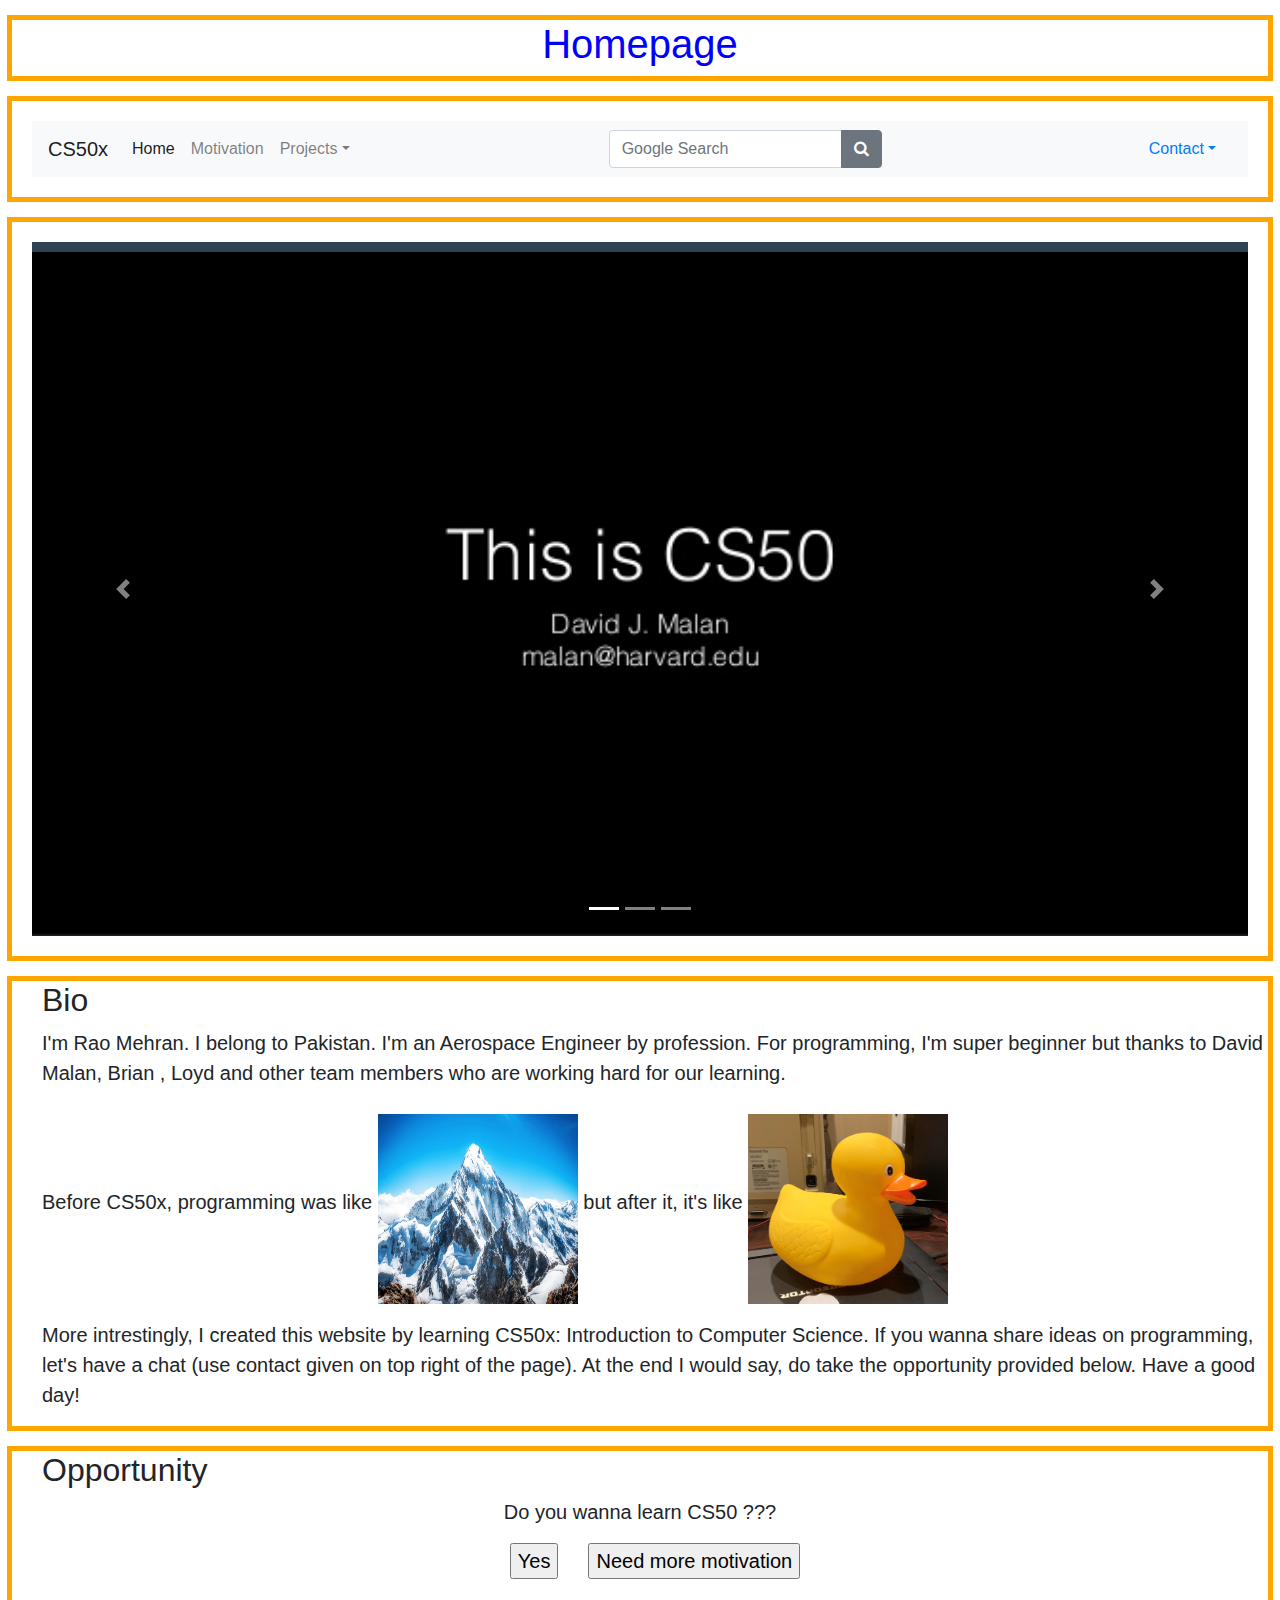
<file: index.html>
<!DOCTYPE html>
<html lang="en">
    <head>
		<!-- Required meta tags -->
        <meta charset="utf-8">
        <meta name="viewport" content="width=device-width, initial-scale=1, shrink-to-fit=no">
        <nav>
        <link rel="stylesheet" href="https://stackpath.bootstrapcdn.com/bootstrap/4.3.1/css/bootstrap.min.css">
        <link rel="stylesheet" href="https://maxcdn.bootstrapcdn.com/font-awesome/4.7.0/css/font-awesome.min.css">
        <link href="styles.css" rel="stylesheet">
        </nav>
        <script src="https://ajax.googleapis.com/ajax/libs/jquery/3.3.1/jquery.min.js"></script>
        <script src="https://cdnjs.cloudflare.com/ajax/libs/popper.js/1.14.7/umd/popper.min.js"></script>
        <script src="https://stackpath.bootstrapcdn.com/bootstrap/4.3.1/js/bootstrap.min.js"></script>

        <title>Home</title>

    </head>
    <body>
      <div class="boxed">
		    <h1 class="center">
		      Homepage
		    </h1>
		  </div>
		<div class="boxed">
      <div class="bs-example">
        <nav class="navbar navbar-expand-md navbar-light bg-light">
          <a href="https://cs50.harvard.edu/x/2020/" class="navbar-brand">CS50x</a>
          <button type="button" class="navbar-toggler" data-toggle="collapse" data-target="#navbarCollapse">
            <span class="navbar-toggler-icon"></span>
          </button>

          <div class="collapse navbar-collapse justify-content-between" id="navbarCollapse">
            <div class="navbar-nav" target="blank">
                <a href="index.html" class="nav-item nav-link active">Home</a>
                <a href="motivation.html" class="nav-item nav-link">Motivation</a>
                <div class="nav-item dropdown">
                    <a href="#" class="nav-link dropdown-toggle" data-toggle="dropdown">Projects</a>
                    <div class="dropdown-menu">
                        <a href="project1.html" class="dropdown-item" target="blank">Project 1</a>
                        <a href="project2.html" class="dropdown-item" target="blank">Project 2</a>
                        <a href="project3.html" class="dropdown-item" target="blank">Project 3</a>
                    </div>
                </div>
            </div>
            <form action="https://www.google.com/search" method="get" target="blank" class="form-inline">
                <div class="input-group">
                    <input type="text" name="q" class="form-control" placeholder="Google Search">
                    <div class="input-group-append">
                        <button type="submit" class="btn btn-secondary"><i class="fa fa-search"></i></button>
                    </div>
                </div>
            </form>
              <div class="nav-item dropdown">
                <a href="#" class="nav-link dropdown-toggle" data-toggle="dropdown">Contact</a>
                <div class="dropdown-menu">
                  <a href="https://www.facebook.com/rao.mehransattar/" class="dropdown-item" target="blank">Facebook</a>
                  <a href="https://www.instagram.com/rao_mehran/" class="dropdown-item" target="blank">Instagram</a>
                  <a href="mailto:mehransattar321@gmail.com" class="dropdown-item" target="blank">Gmail</a>
                </div>
              </div>
          </div>
        </nav>
      </div>
    </div>
    <div class="boxed">
        <div class="bs-example">
          <div id="myCarousel" class="carousel slide" data-ride="carousel">
            <!-- Carousel indicators -->
            <ol class="carousel-indicators">
              <li data-target="#myCarousel" data-slide-to="0" class="active"></li>
              <li data-target="#myCarousel" data-slide-to="1"></li>
              <li data-target="#myCarousel" data-slide-to="2"></li>
            </ol>
            <!-- Wrapper for carousel items -->
            <div class="carousel-inner">
              <div class="carousel-item active">
                <img src="cs50.jpg" alt="First Slide" style="width:100%;">
              </div>
              <div class="carousel-item">
                <img src="david.jpeg" alt="Second Slide" style="width:100%;">
              </div>
              <div class="carousel-item">
                <img src="david 2.jpg" alt="Third Slide" style="width:100%;">
              </div>
            </div>
            <!-- Carousel controls -->
            <a class="carousel-control-prev" href="#myCarousel" data-slide="prev">
              <span class="carousel-control-prev-icon"></span>
            </a>
            <a class="carousel-control-next" href="#myCarousel" data-slide="next">
              <span class="carousel-control-next-icon"></span>
            </a>
          </div>
        </div>
    </div>
    <div class="boxed">
        <h2 style="text-align:left; margin-left: 30px;"> Bio </h2>

        <ul class="nav justify-content-center" style="margin-left: 30px;">
          <li class="nav-item" style="font-size: 20px;">
            <p> I'm Rao Mehran. I belong to Pakistan. I'm an Aerospace Engineer by profession. For programming, I'm super beginner but thanks to David Malan, Brian , Loyd and other
             team members who are working hard for our learning.</p>
             <p>Before CS50x, programming was like <img src="mountain.jpg" alt="mountain" class="icon"> but after it, it's like <img src="duck.jpg" alt="duck" class="icon"> </p>
             <p>More intrestingly, I created this website by learning CS50x: Introduction to Computer Science. If you wanna share ideas on programming, let's have a chat (use contact given on
             top right of the page). At the end I would say, do take the opportunity provided below. Have a good day!</p>

            </p>
          </li>
        </ul>
    </div>
    <div class="boxed">
        <h2 style="text-align:left; margin-left: 30px;"> Opportunity </h2>
        <p class="center" style="font-size: 20px;"> Do you wanna learn CS50 ??? </p>
       <form class="nav justify-content-center" target="blank " style=" margin-left: 30px; margin-bottom: 30px; font-size: 20px;">
            <input type="submit" id = "name" name= "yes" value ="Yes"  formaction="https://www.edx.org/course/cs50s-introduction-to-computer-science">
            <input type="submit" id = "motivation" name= "motivation" value ="Need more motivation"   formaction="motivation.html" style=" margin-left: 30px;">
        </form>
        <p class="center"> </p>
    </div>

    </body>
</html>
</file>
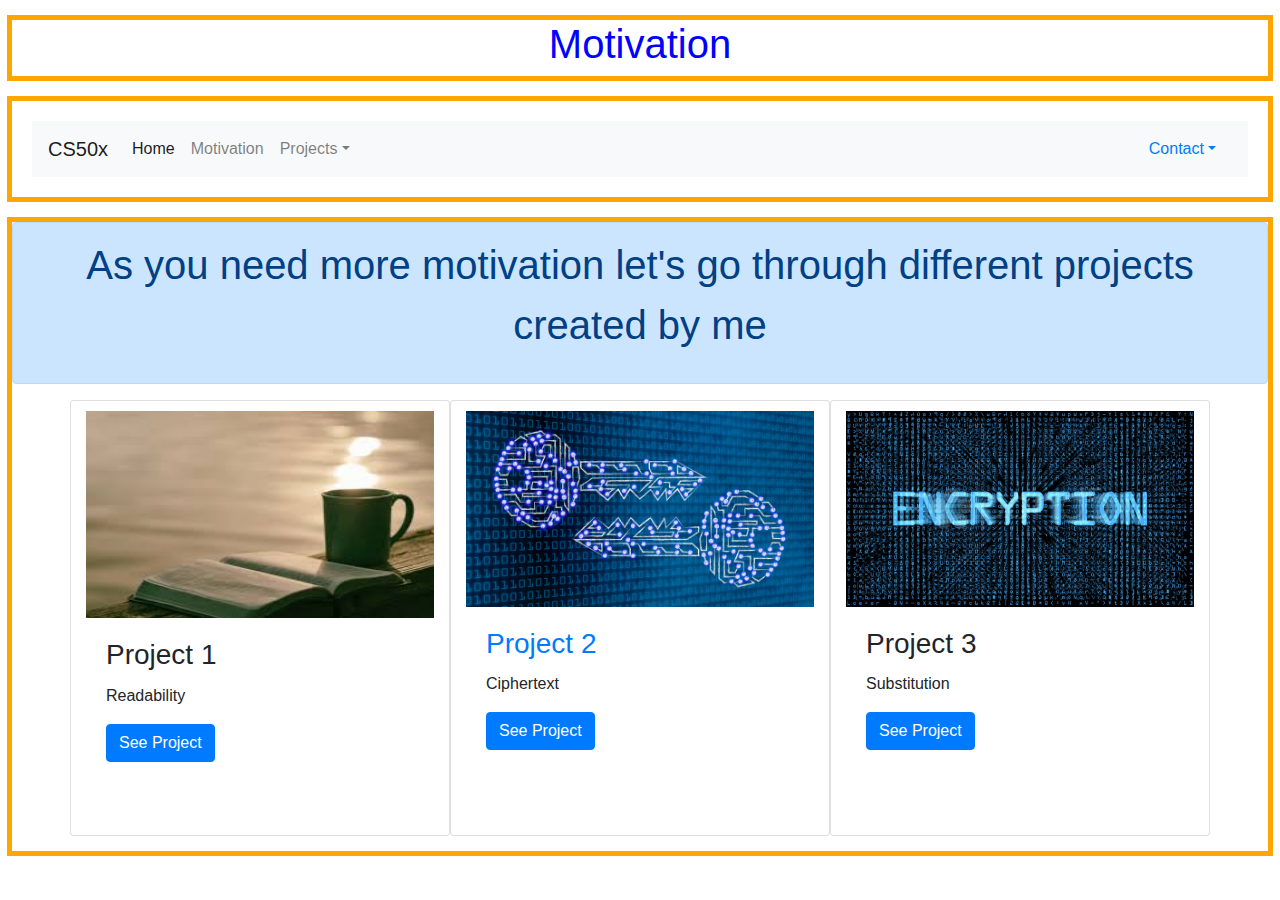
<file: motivation.html>
<!DOCTYPE html>
<html lang="en">
    <head>
		<!-- Required meta tags -->
        <meta charset="utf-8">
        <meta name="viewport" content="width=device-width, initial-scale=1, shrink-to-fit=no">
        <nav>
        <link rel="stylesheet" href="https://stackpath.bootstrapcdn.com/bootstrap/4.3.1/css/bootstrap.min.css">
        <link rel="stylesheet" href="https://maxcdn.bootstrapcdn.com/font-awesome/4.7.0/css/font-awesome.min.css">
        <link href="styles.css" rel="stylesheet">
        <script src="https://ajax.googleapis.com/ajax/libs/jquery/3.3.1/jquery.min.js"></script>
        <script src="https://cdnjs.cloudflare.com/ajax/libs/popper.js/1.14.7/umd/popper.min.js"></script>
        <script src="https://stackpath.bootstrapcdn.com/bootstrap/4.3.1/js/bootstrap.min.js"></script>
        </nav>

        <title>Motivation</title>

    </head>
    <body>
    <div class="boxed">
      <h1 class="center"> Motivation </h1>
    </div>
    <div class="boxed">
      <div class="bs-example">
        <nav class="navbar navbar-expand-md navbar-light bg-light">
          <a href="https://cs50.harvard.edu/x/2020/" class="navbar-brand">CS50x</a>
          <button type="button" class="navbar-toggler" data-toggle="collapse" data-target="#navbarCollapse">
            <span class="navbar-toggler-icon"></span>
          </button>

          <div class="collapse navbar-collapse justify-content-between" id="navbarCollapse">
            <div class="navbar-nav" target="blank">
                <a href="index.html" class="nav-item nav-link active">Home</a>
                <a href="motivation.html" class="nav-item nav-link">Motivation</a>
                <div class="nav-item dropdown">
                    <a href="#" class="nav-link dropdown-toggle" data-toggle="dropdown">Projects</a>
                    <div class="dropdown-menu">
                        <a href="project1.html" class="dropdown-item" target="blank">Project 1</a>
                        <a href="project2.html" class="dropdown-item" target="blank">Project 2</a>
                        <a href="project3.html" class="dropdown-item" target="blank">Project 3</a>
                    </div>
                </div>
            </div>

              <div class="nav-item dropdown">
                <a href="#" class="nav-link dropdown-toggle" data-toggle="dropdown">Contact</a>
                <div class="dropdown-menu">
                  <a href="https://www.facebook.com/rao.mehransattar/" class="dropdown-item" target="blank">Facebook</a>
                  <a href="https://www.instagram.com/rao_mehran/" class="dropdown-item" target="blank">Instagram</a>
                  <a href="mailto:mehransattar321@gmail.com" class="dropdown-item" target="blank">Gmail</a>
                </div>
              </div>
          </div>
        </nav>
      </div>
    </div>
    <div class="boxed">
      <div class="alert alert-primary" role="alert">
      <p class="center" style="font-size:40px"> As you need more motivation let's go through different projects created by me  </p>
      </div>

        <div class="container">
		      <div class="card-group">
		      <!--bootstrap card with 3 horizontal images-->
			    <div class="row">
				        <div class="card col-md-4" style="margin-bottom:15px;">
					        <img class="card-img-top" src="readability.jpg" alt="book">
          				<div class="card-body">
					        	<h3 class="card-title">Project 1</h3>
						        <p class="card-text">Readability</p>
						        <a href="project1.html" target="blank" class="btn btn-primary">See Project</a>
					        </div>
				        </div>

				        <div class="card col-md-4"style="margin-bottom:15px;">
					        <img class="card-img-top" src= "cipher.png" alt="ciphere">
        					<div class="card-body">
				        	  <h3 class="card-title text-primary">Project 2</h3>
						        <p class="card-text">Ciphertext</p>
						        <a href="project2.html" target="blank" class="btn btn-primary">See Project</a>

					        </div>
				        </div>

				        <div class="card col-md-4"style="margin-bottom:15px;">
					        <img class="card-img-top" src="encryption.jpg" alt="encryption">
        					<div class="card-body">
				        		<h3 class="card-title">Project 3</h3>
						        <p class="card-text">Substitution</p>
						        <a href="project3.html" target="blank" class="btn btn-primary">See Project</a>
					        </div>
				        </div>
			    </div>
		      </div>
	       </div>
	       </div>
    </body>
</html>
</file>
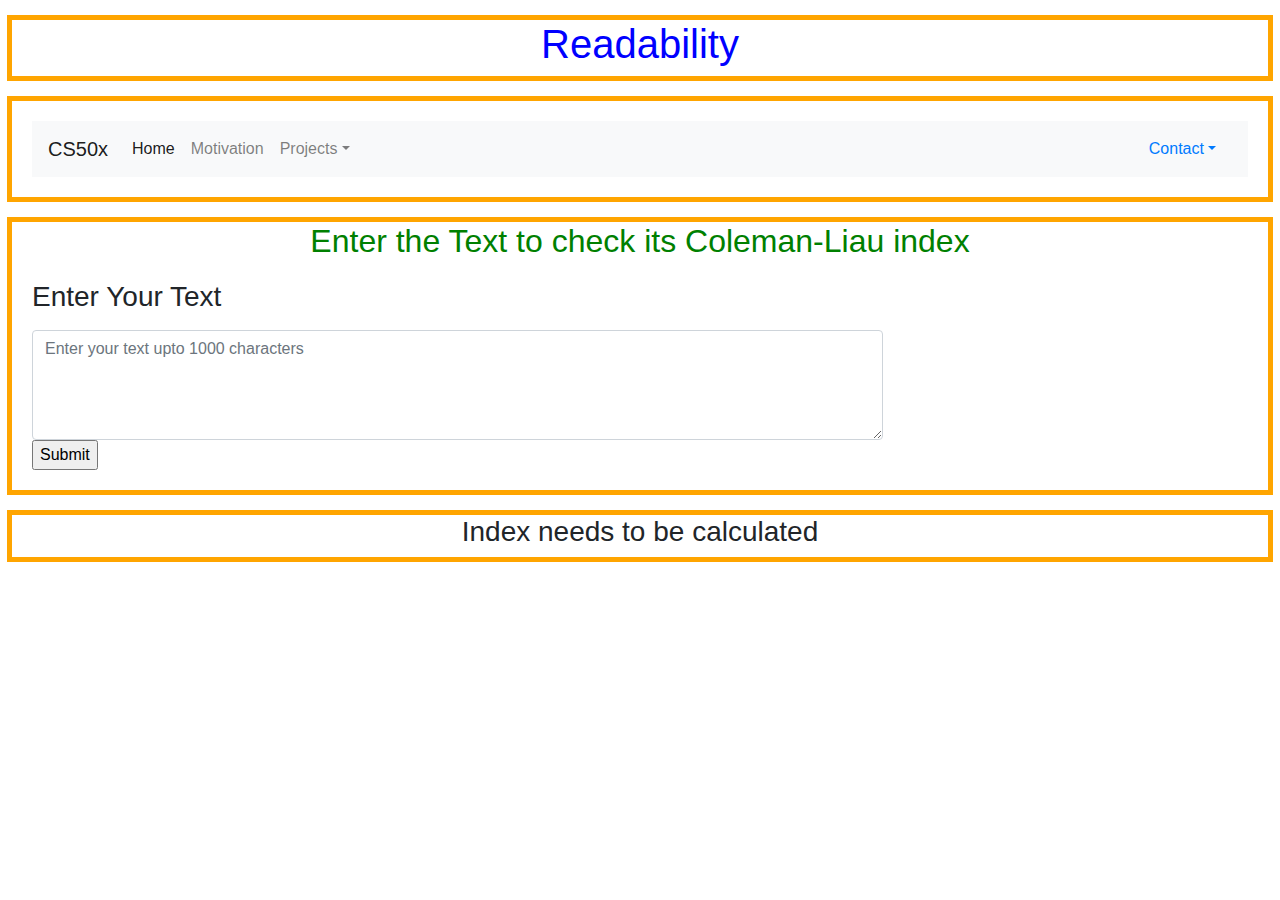
<file: project1.html>
<!DOCTYPE html>
<html lang="en">
<head>
	<!-- Required meta tags -->
        <meta charset="utf-8">
        <meta name="viewport" content="width=device-width, initial-scale=1, shrink-to-fit=no">
	<nav>
     <link rel="stylesheet" href="https://stackpath.bootstrapcdn.com/bootstrap/4.3.1/css/bootstrap.min.css">
     <link rel="stylesheet" href="https://maxcdn.bootstrapcdn.com/font-awesome/4.7.0/css/font-awesome.min.css">
     <link href="styles.css" rel="stylesheet">
  </nav>
  <script src="https://ajax.googleapis.com/ajax/libs/jquery/3.3.1/jquery.min.js"></script>
  <script src="https://cdnjs.cloudflare.com/ajax/libs/popper.js/1.14.7/umd/popper.min.js"></script>
  <script src="https://stackpath.bootstrapcdn.com/bootstrap/4.3.1/js/bootstrap.min.js"></script>

	<title>
		Project 1
	</title>

	<script src="project1.js">	</script>

</head>

<body>
<div class="boxed">
	<h1 class ="center">
		Readability
	</h1>
</div>
<div class="boxed">
	 <div class="bs-example">
        <nav class="navbar navbar-expand-md navbar-light bg-light">
          <a href="https://cs50.harvard.edu/x/2020/" class="navbar-brand">CS50x</a>
          <button type="button" class="navbar-toggler" data-toggle="collapse" data-target="#navbarCollapse">
            <span class="navbar-toggler-icon"></span>
          </button>

          <div class="collapse navbar-collapse justify-content-between" id="navbarCollapse">
            <div class="navbar-nav" target="blank">
                <a href="index.html" class="nav-item nav-link active">Home</a>
                <a href="motivation.html" class="nav-item nav-link">Motivation</a>
                <div class="nav-item dropdown">
                    <a href="#" class="nav-link dropdown-toggle" data-toggle="dropdown">Projects</a>
                    <div class="dropdown-menu">
                        <a href="project1.html" class="dropdown-item" target="blank">Project 1</a>
                        <a href="project2.html" class="dropdown-item" target="blank">Project 2</a>
                        <a href="project3.html" class="dropdown-item" target="blank">Project 3</a>
                    </div>
                </div>
            </div>

              <div class="nav-item dropdown">
                <a href="#" class="nav-link dropdown-toggle" data-toggle="dropdown">Contact</a>
                <div class="dropdown-menu">
                  <a href="https://www.facebook.com/rao.mehransattar/" class="dropdown-item" target="blank">Facebook</a>
                  <a href="https://www.instagram.com/rao_mehran/" class="dropdown-item" target="blank">Instagram</a>
                  <a href="mailto:mehransattar321@gmail.com" class="dropdown-item" target="blank">Gmail</a>
                </div>
              </div>
          </div>
        </nav>
      </div>
</div>
<div class="boxed">
	<h2 class="center">
		Enter the Text to check its Coleman-Liau index
	</h2>
	<form onsubmit="readability(); return false;" class="bs-example">
		<label for="textarea"><h3>Enter Your Text</h3></label>
    	<textarea class="form-control" id="inputText" rows="4" maxlength="1000" placeholder="Enter your text upto 1000 characters" ></textarea>
  		<input type="submit" id = "submitText" name= "submitText" value ="Submit">
    </form>
</div>
<div class="boxed">
    <h3 id="resultLabel" class="center">
    		Index needs to be calculated
    </h3>

    <h4 id="result" class="nav justify-content-center" >

    </h4>
</div>
</body>
</html>
</file>
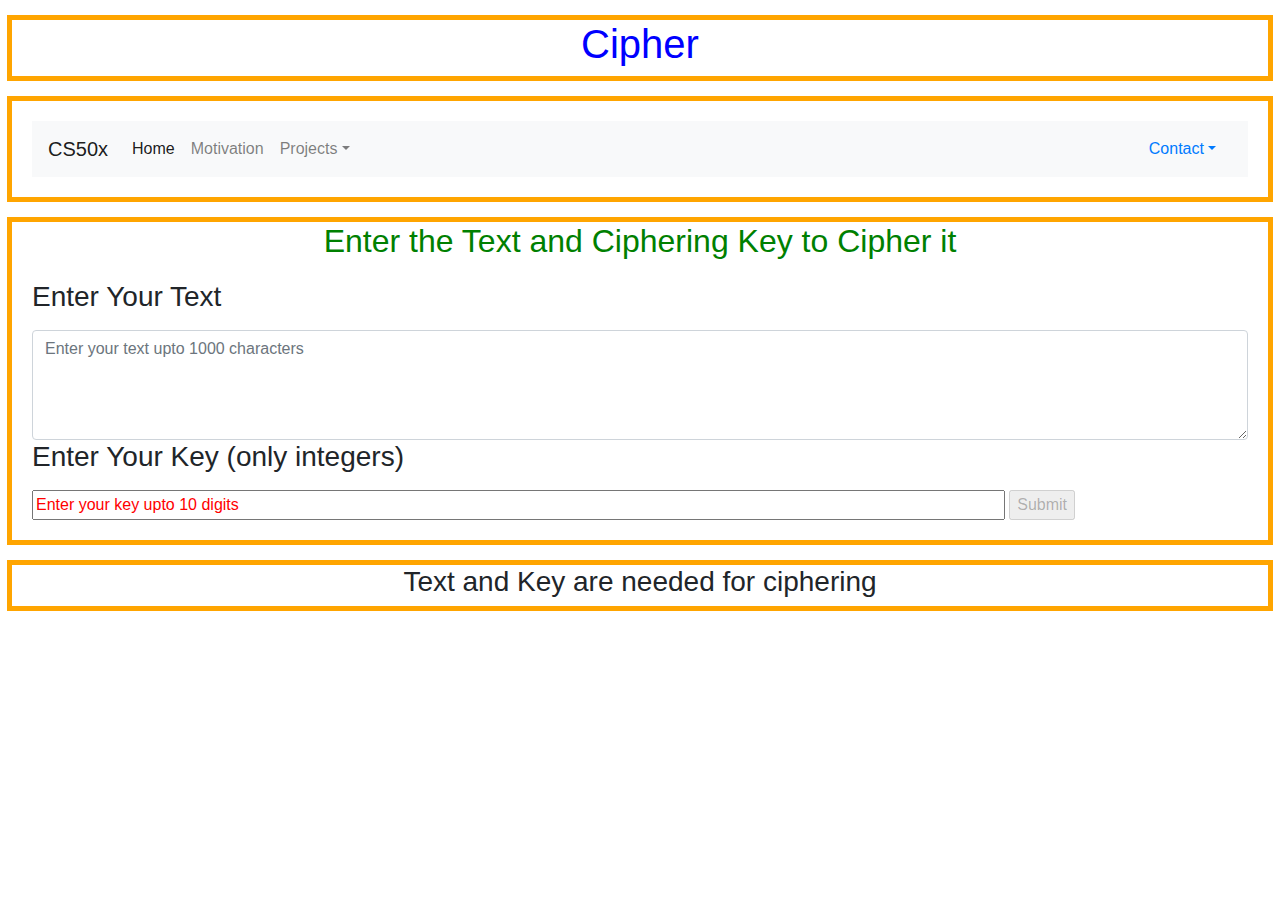
<file: project2.html>
<!DOCTYPE html>
<html lang="en">
<head>
	<!-- Required meta tags -->
        <meta charset="utf-8">
        <meta name="viewport" content="width=device-width, initial-scale=1, shrink-to-fit=no">
		<nav>
			<link rel="stylesheet" href="https://stackpath.bootstrapcdn.com/bootstrap/4.3.1/css/bootstrap.min.css">
      <link rel="stylesheet" href="https://maxcdn.bootstrapcdn.com/font-awesome/4.7.0/css/font-awesome.min.css">
      <link href="styles.css" rel="stylesheet">
    </nav>
        <script src="https://ajax.googleapis.com/ajax/libs/jquery/3.3.1/jquery.min.js"></script>
        <script src="https://cdnjs.cloudflare.com/ajax/libs/popper.js/1.14.7/umd/popper.min.js"></script>
        <script src="https://stackpath.bootstrapcdn.com/bootstrap/4.3.1/js/bootstrap.min.js"></script>
	<title>
		Project 2
	</title>
	<script src="project2.js">	</script>

</head>

<body>

<div class="boxed">
	<h1 class="center">
		Cipher
	</h1>
</div>
<div class="boxed">
	 <div class="bs-example">
        <nav class="navbar navbar-expand-md navbar-light bg-light">
          <a href="https://cs50.harvard.edu/x/2020/" class="navbar-brand">CS50x</a>
          <button type="button" class="navbar-toggler" data-toggle="collapse" data-target="#navbarCollapse">
            <span class="navbar-toggler-icon"></span>
          </button>

          <div class="collapse navbar-collapse justify-content-between" id="navbarCollapse">
            <div class="navbar-nav" target="blank">
                <a href="index.html" class="nav-item nav-link active">Home</a>
                <a href="motivation.html" class="nav-item nav-link">Motivation</a>
                <div class="nav-item dropdown">
                    <a href="#" class="nav-link dropdown-toggle" data-toggle="dropdown">Projects</a>
                    <div class="dropdown-menu">
                        <a href="project1.html" class="dropdown-item" target="blank">Project 1</a>
                        <a href="project2.html" class="dropdown-item" target="blank">Project 2</a>
                        <a href="project3.html" class="dropdown-item" target="blank">Project 3</a>
                    </div>
                </div>
            </div>

              <div class="nav-item dropdown">
                <a href="#" class="nav-link dropdown-toggle" data-toggle="dropdown">Contact</a>
                <div class="dropdown-menu">
                  <a href="https://www.facebook.com/rao.mehransattar/" class="dropdown-item" target="blank">Facebook</a>
                  <a href="https://www.instagram.com/rao_mehran/" class="dropdown-item" target="blank">Instagram</a>
                  <a href="mailto:mehransattar321@gmail.com" class="dropdown-item" target="blank">Gmail</a>
                </div>
              </div>
          </div>
        </nav>
      </div>
</div>
<div class="boxed">
	<h2 class="center">
		Enter the Text and Ciphering Key to Cipher it
	</h2>
	<form onsubmit="cipher(); return false;" class="bs-example">

		<label for="textarea"><h3>Enter Your Text</h3></label>
    	<textarea class="form-control" id="inputText" rows="4" maxlength="1000" placeholder="Enter your text upto 1000 characters " style="width:100%;"></textarea>

    	<label for="keyinput"><h3>Enter Your Key (only integers)</h3></label>
    	<input type="text" id="key" maxlength="10" placeholder="Enter your key upto 10 digits"style="width:80%;" onkeyup="this.value=this.value.replace(/[^\d]/,'')">

  		<input type="submit" id = "submit" name= "submit" value ="Submit" disabled>
    </form>
    <script>
			document.querySelector("#inputText").onkeyup=function()
			{
				if (document.querySelector("#inputText")=="" )
					{
						document.querySelector("#submit").disabled = true;
					}
				else
					{
						document.querySelector("#submit").disabled = false;
					}
			}

    </script>
</div>
<div class="boxed">
    <h3 id="resultLabel" class="center">
    	Text and Key are needed for ciphering
    </h3>

    <h4 id="result" class="nav justify-content-center">

    </h4>
</div>

</body>
</html>
</file>
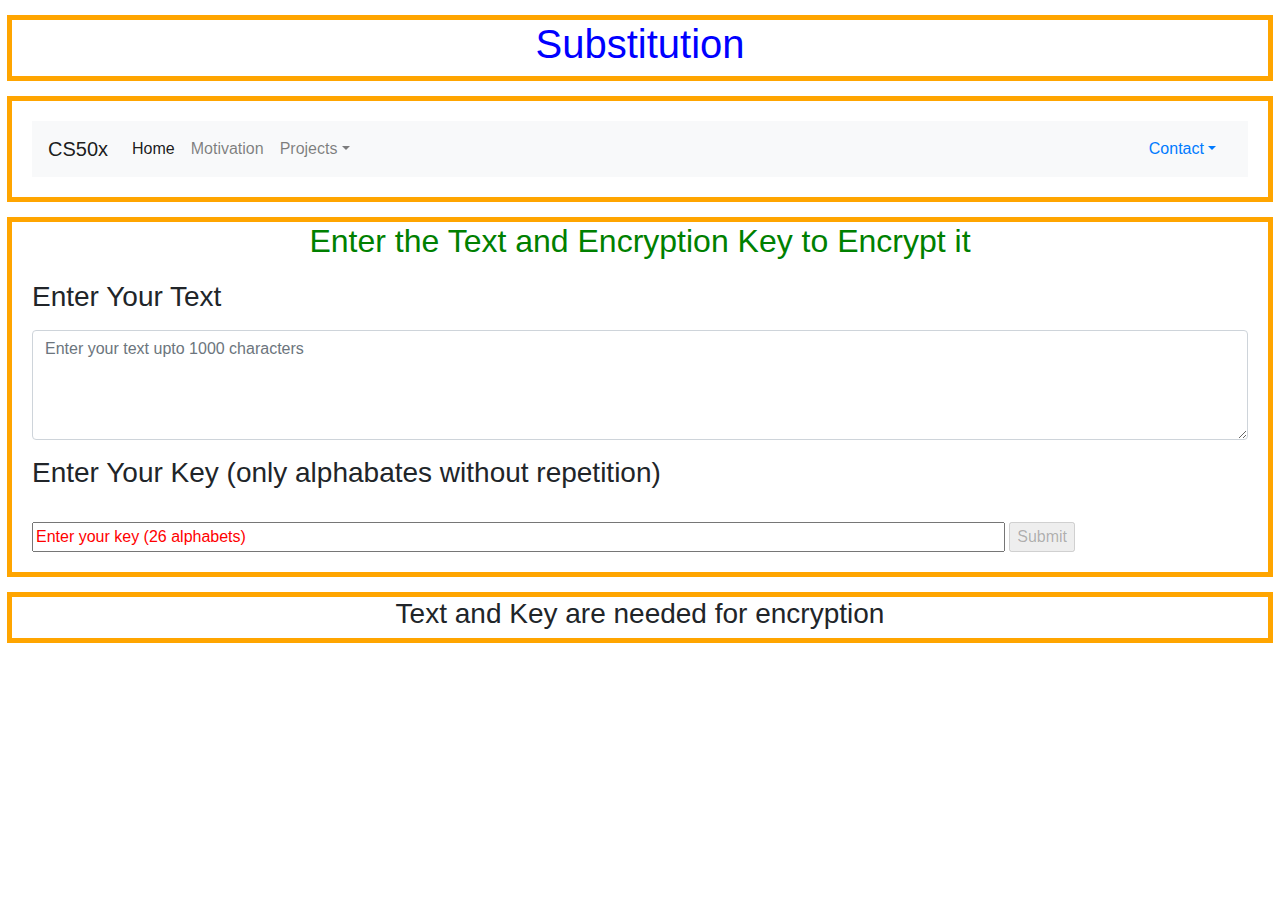
<file: project3.html>
<!DOCTYPE html>
<html lang="en">
	<head>
		<!-- Required meta tags -->
        <meta charset="utf-8">
        <meta name="viewport" content="width=device-width, initial-scale=1, shrink-to-fit=no">
		<nav>
        	<link rel="stylesheet" href="https://stackpath.bootstrapcdn.com/bootstrap/4.3.1/css/bootstrap.min.css">
        	<link rel="stylesheet" href="https://maxcdn.bootstrapcdn.com/font-awesome/4.7.0/css/font-awesome.min.css">
        	<link href="styles.css" rel="stylesheet">
        </nav>
        <script src="https://ajax.googleapis.com/ajax/libs/jquery/3.3.1/jquery.min.js"></script>
        <script src="https://cdnjs.cloudflare.com/ajax/libs/popper.js/1.14.7/umd/popper.min.js"></script>
        <script src="https://stackpath.bootstrapcdn.com/bootstrap/4.3.1/js/bootstrap.min.js"></script>

		<title>
			Project 3
		</title>
		<script src="project3.js">	</script>
	</head>

	<body>

  <div class="boxed">
		<h1 class="center">
		Substitution
		</h1>
	</div>
  <div class="boxed">
	<div class="bs-example">
        <nav class="navbar navbar-expand-md navbar-light bg-light">
          <a href="https://cs50.harvard.edu/x/2020/" class="navbar-brand">CS50x</a>
          <button type="button" class="navbar-toggler" data-toggle="collapse" data-target="#navbarCollapse">
            <span class="navbar-toggler-icon"></span>
          </button>

          <div class="collapse navbar-collapse justify-content-between" id="navbarCollapse">
            <div class="navbar-nav" target="blank">
                <a href="index.html" class="nav-item nav-link active">Home</a>
                <a href="motivation.html" class="nav-item nav-link">Motivation</a>
                <div class="nav-item dropdown">
                    <a href="#" class="nav-link dropdown-toggle" data-toggle="dropdown">Projects</a>
                    <div class="dropdown-menu">
                        <a href="project1.html" class="dropdown-item" target="blank">Project 1</a>
                        <a href="project2.html" class="dropdown-item" target="blank">Project 2</a>
                        <a href="project3.html" class="dropdown-item" target="blank">Project 3</a>
                    </div>
                </div>
            </div>

              <div class="nav-item dropdown">
                <a href="#" class="nav-link dropdown-toggle" data-toggle="dropdown">Contact</a>
                <div class="dropdown-menu">
                  <a href="https://www.facebook.com/rao.mehransattar/" class="dropdown-item" target="blank">Facebook</a>
                  <a href="https://www.instagram.com/rao_mehran/" class="dropdown-item" target="blank">Instagram</a>
                  <a href="mailto:mehransattar321@gmail.com" class="dropdown-item" target="blank">Gmail</a>
                </div>
              </div>
          </div>
        </nav>
    </div>
	</div>
  <div class="boxed">

		<h2 class="center">
			Enter the Text and Encryption Key to Encrypt it
		</h2>
		<form onsubmit="encrypt(); return false;" class="bs-example">

			<label for="textarea"><h3>Enter Your Text</h3></label>
    		<textarea class="form-control" id="inputText" rows="4" maxlength="1000" placeholder="Enter your text upto 1000 characters " style="width:100%;"></textarea>
			<p></p>
    		<label for="key"><h3>Enter Your Key (only alphabates without repetition)</h3></label>
    		<p></p>
    		<input type="text" name="key" id="key" maxlength="26" placeholder="Enter your key (26 alphabets)"style="width:80%;">

  			<input type="submit" id = "submit" name= "submit" value ="Submit" disabled>
    	</form>
    	<script>
			document.querySelector("#inputText").onkeyup=function()
			{
				if (document.querySelector("#inputText")=="" )
					{
						document.querySelector("#submit").disabled = true;
					}
				else
					{
						document.querySelector("#submit").disabled = false;
					}
			}

    	</script>
	</div>
  <div class="boxed">
    	<h3 id="resultLabel" class="center">
    		Text and Key are needed for encryption
    	</h3>
    	<h4 id="result" class="nav justify-content-center" > </h4>
  </div>

	</body>
</html>
</file>
<file: styles.css>
.icon
{
    width:200px;
    height:200px;
}

.center
{

    text-align:center;
}

h1
{
    color:blue;
}
.carousel{
    background: #2f4357;
    margin-top: 20px;
}

.carousel-item{
    text-align: center;
    min-height: 280px; /* Prevent carousel from being distorted if for some reason image doesn't load */
}

.bs-example{
	margin: 20px;
}

img
{
    max-width: 100%;
	max-height: 50%;
	padding-top:10px;
}
#inputText
{
    width:70%
}

h2.center
{
    color:green;
}
input::placeholder
{
    color:red;
}
h4
{
    margin-left: 30px;
    margin-bottom: 30px;
    color:red;
}
.boxed
{
  border: 5px solid orange;
  margin-bottom:15px;
  margin-left:7px;
  margin-right:7px;
  margin-top:15px;

}
</file>
